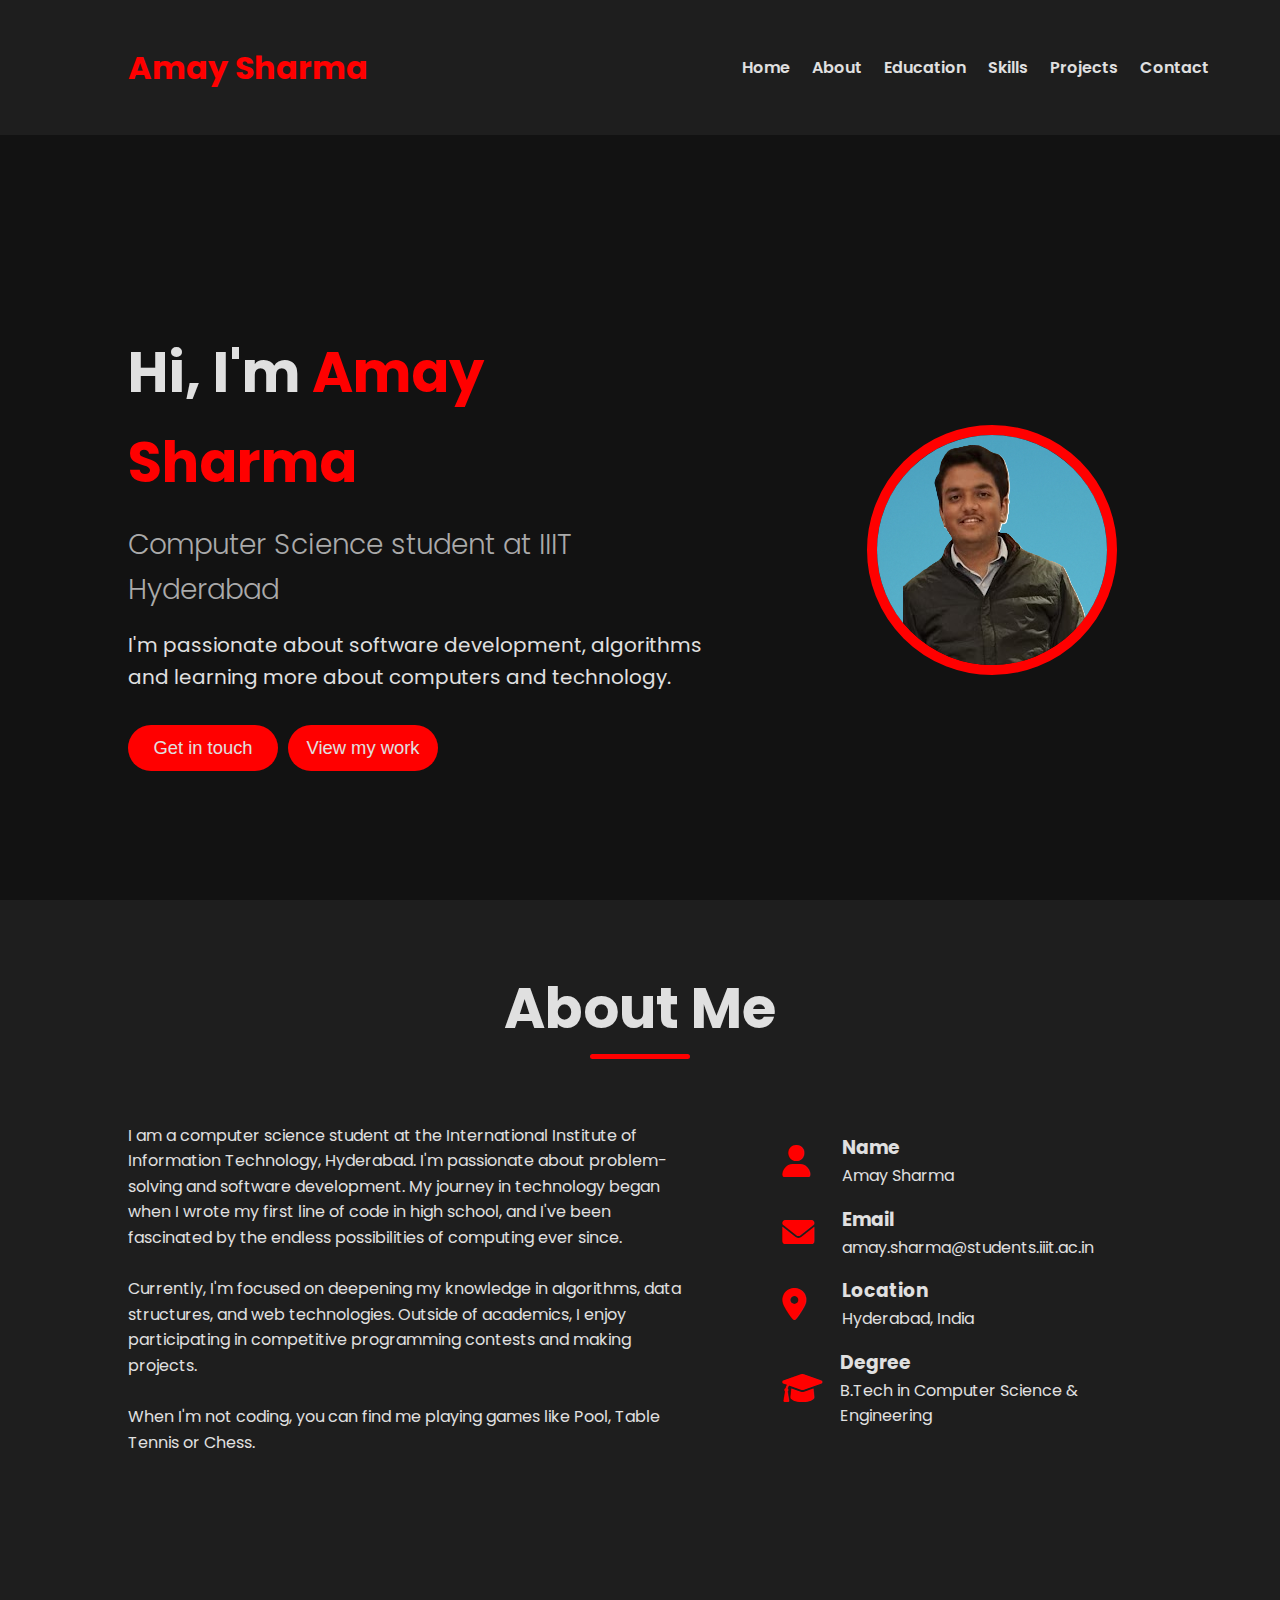
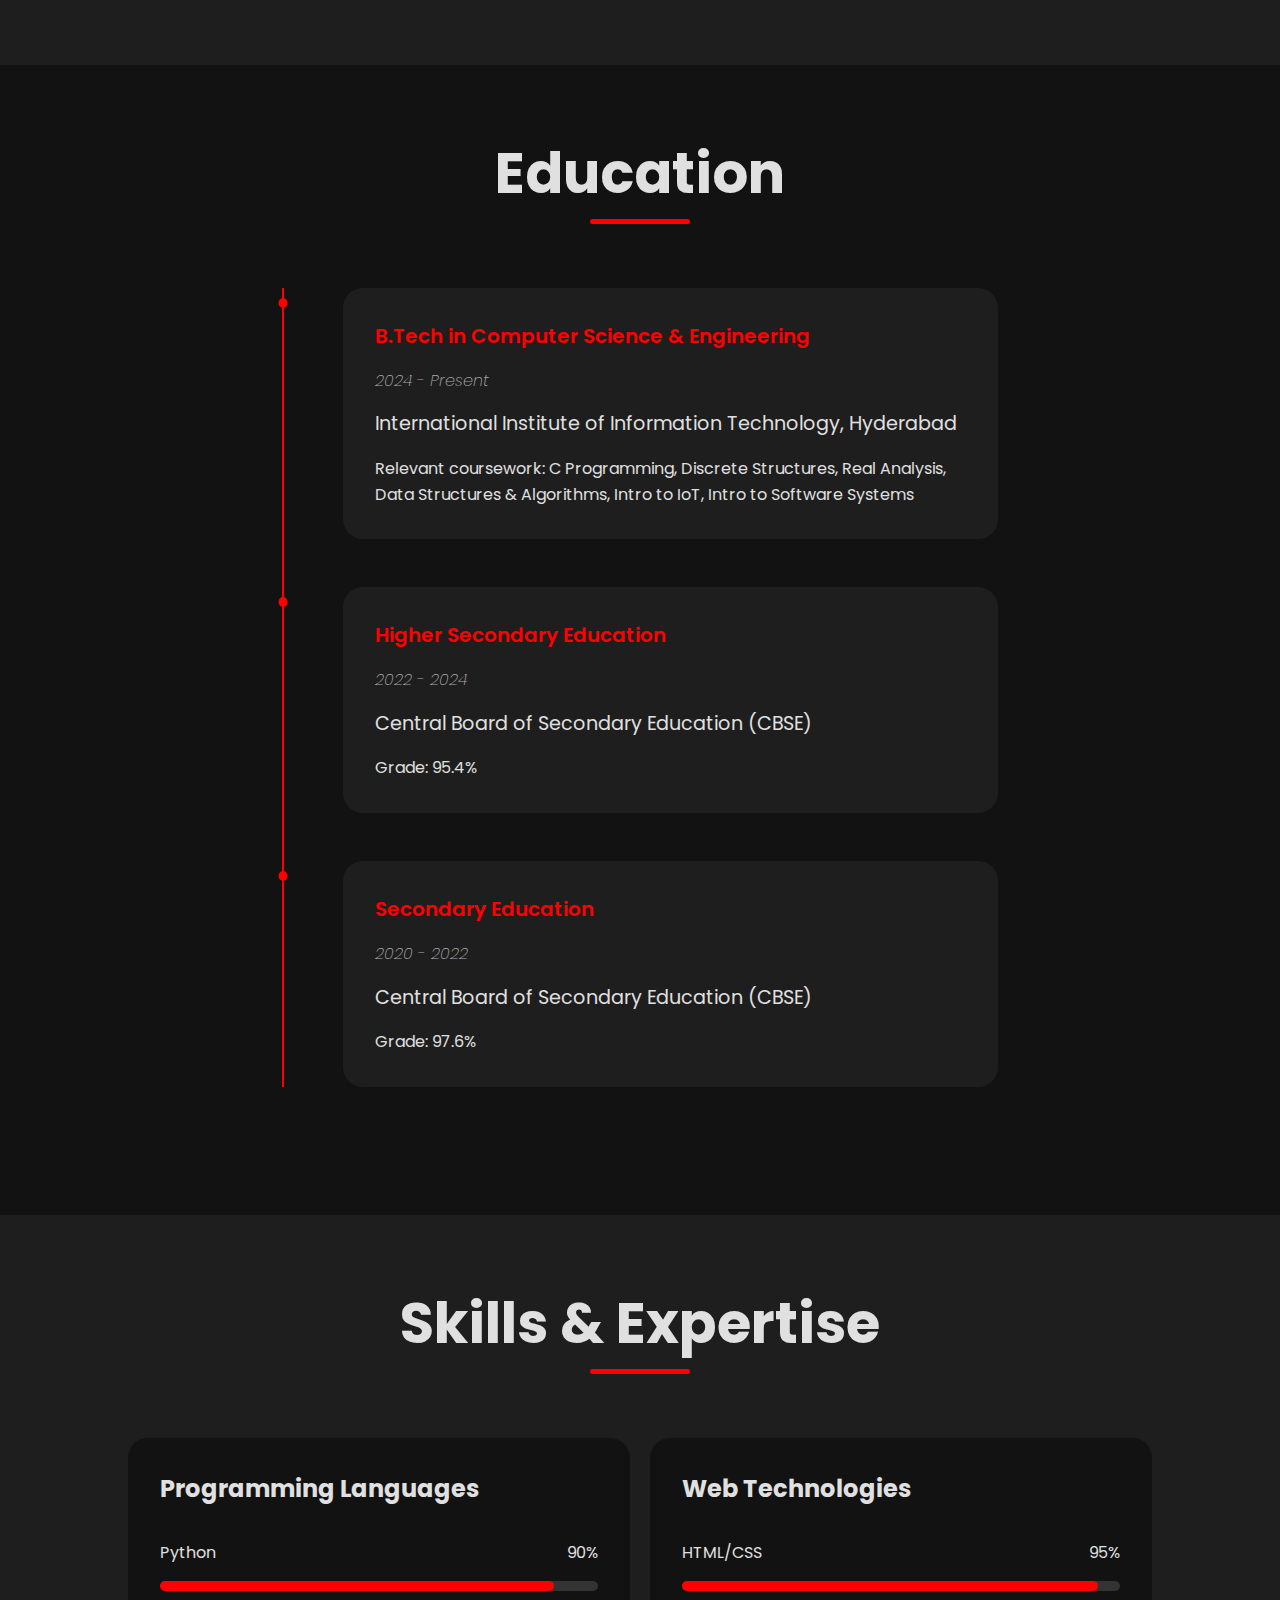
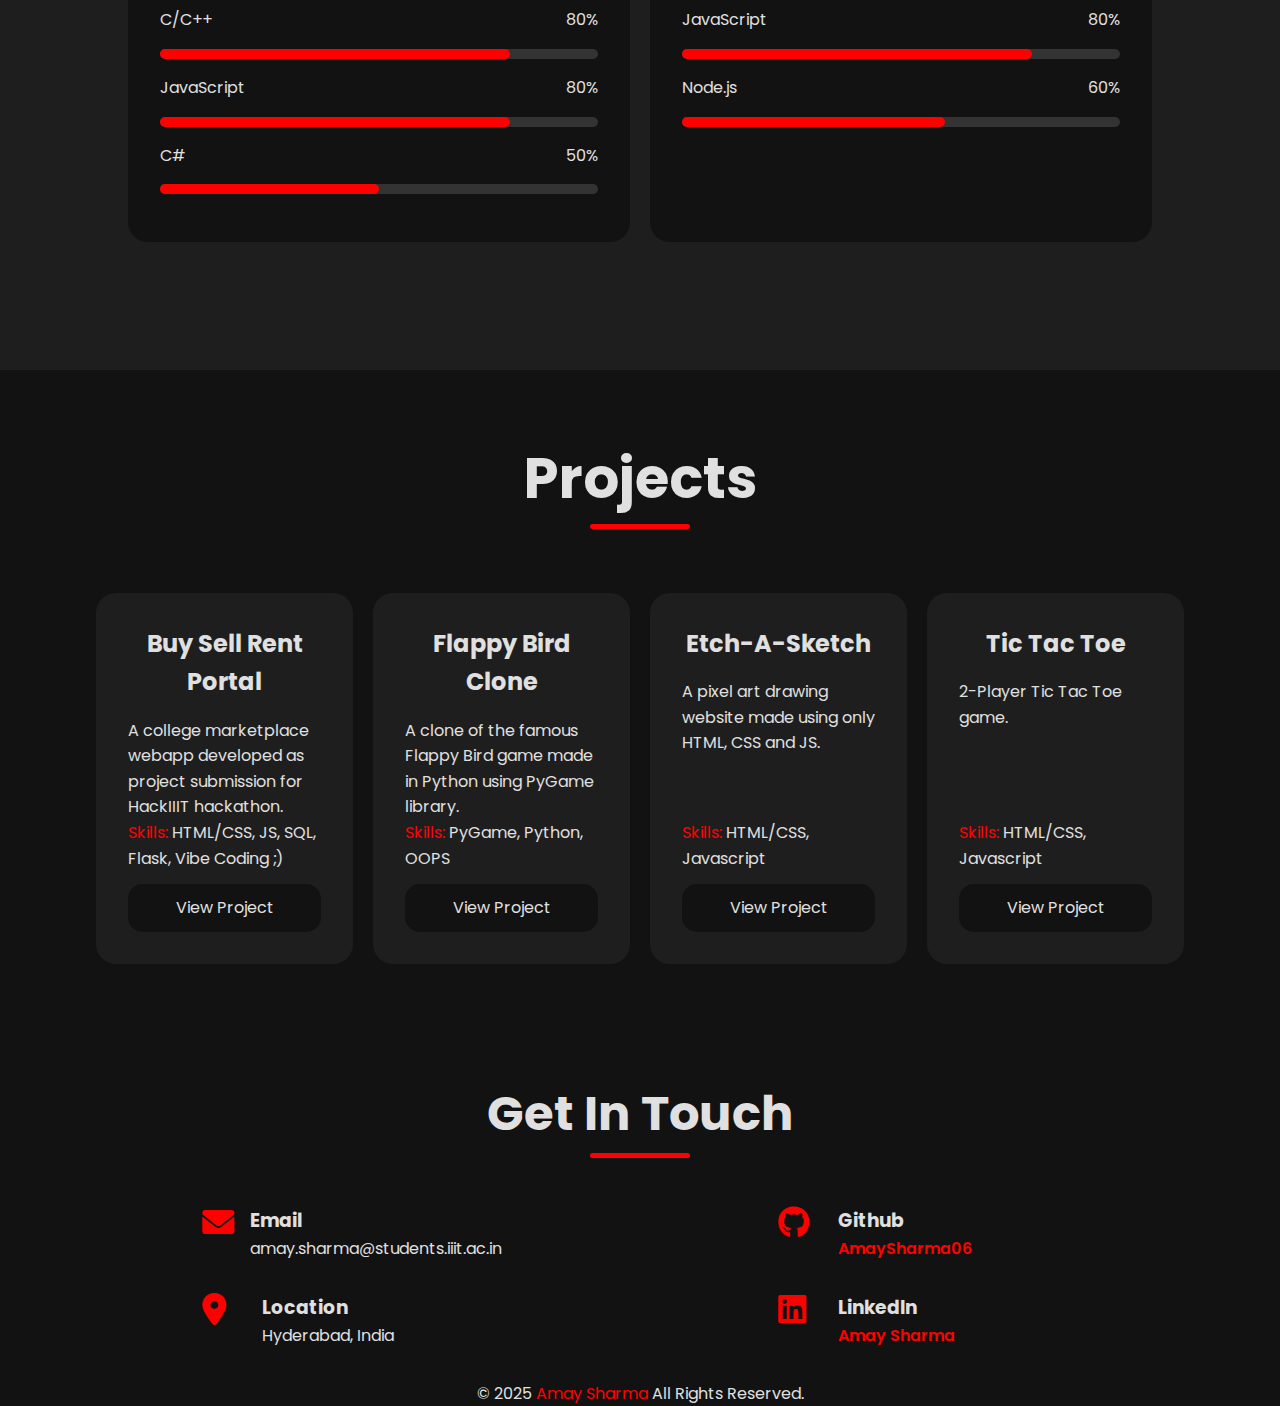
<file: index.html>
<!DOCTYPE html>
<html lang="en">
<head>
    <meta charset="UTF-8">
    <meta name="viewport" content="width=device-width, initial-scale=1.0">
    <title>Amay Sharma</title>
    <link href="styles.css" rel="stylesheet" type="text/css">
    <link rel="stylesheet" href="https://cdnjs.cloudflare.com/ajax/libs/font-awesome/6.0.0/css/all.min.css">
    <link href="https://fonts.googleapis.com/css2?family=Poppins:wght@300;400;500;600;700&display=swap" rel="stylesheet">
</head>
<body>
    <nav>
        <h1 class="logo">Amay Sharma</h1>
        <ul class="nav-links">
            <li><a href="#">Home</a></li>
            <li><a href="#about">About</a></li>
            <li><a href="#education">Education</a></li>
            <li><a href="#skills">Skills</a></li>
            <li><a href="#projects">Projects</a></li>
            <li><a href="#contact">Contact</a></li>
        </ul>
    </nav>
    <div class="hero" id="home">
        <div class="hero-text">
            <h1>Hi, I'm <span>Amay Sharma</span></h1>
            <h2>Computer Science student at IIIT Hyderabad</h3>
            <h3>I'm passionate about software development, algorithms and learning more about computers and technology.</h3>
            <div class="hero-btn-container">
                <button class="hero-btn-1"><a href="#contact">Get in touch</a></button>
                <button class="hero-btn-2"><a href="#projects">View my work</a></button>
            </div>
        </div>
        <div class="hero-img">
            <div class="profile-circle">
                <img src="pfp2.png">
            </div>
        </div>
    </div>
    <div class="about container" id="about">
        <h2 class="section-title">About Me</h1>
        <div class="about-text-container">
            <div class="about-left">
                <p>I am a computer science student at the International Institute of Information Technology, Hyderabad. I'm passionate about problem-solving and software development. My journey in technology began when I wrote my first line of code in high school, and I've been fascinated by the endless possibilities of computing ever since.</p>
                <br>
                <p>Currently, I'm focused on deepening my knowledge in algorithms, data structures, and web technologies. Outside of academics, I enjoy participating in competitive programming contests and making projects.</p>
                <br>
                <p>When I'm not coding, you can find me playing games like Pool, Table Tennis or Chess.</p>
            </div>
            <div class="about-right">
                <div class="detail-item">
                    <i class="fas fa-user"></i>
                    <div>
                        <h3>Name</h3>
                        <p>Amay Sharma</p>
                    </div>
                </div>
                <div class="detail-item">
                    <i class="fas fa-envelope"></i>
                    <div>
                        <h3>Email</h3>
                        <p>amay.sharma@students.iiit.ac.in</p>
                    </div>
                </div>
                <div class="detail-item">
                    <i class="fas fa-map-marker-alt"></i>
                    <div>
                        <h3>Location</h3>
                        <p>Hyderabad, India</p>
                    </div>
                </div>
                <div class="detail-item">
                    <i class="fas fa-graduation-cap"></i>
                    <div>
                        <h3>Degree</h3>
                        <p>B.Tech in Computer Science & Engineering</p>
                    </div>
                </div>
            </div>
        </div>
    </div>

    <div id="education" class="education">
        <div class="container">
            <h2 class="section-title">Education</h2>
            <div class="timeline">
                <div class="timeline-item">
                    <div class="timeline-dot">&nbsp;</div>
                    <div class="timeline-content">
                        <h3>B.Tech in Computer Science & Engineering</h3>
                        <p class="timeline-date">2024 - Present</p>
                        <p class="timeline-institution">International Institute of Information Technology, Hyderabad</p>
                        <p>Relevant coursework: C Programming, Discrete Structures, Real Analysis, Data Structures & Algorithms, Intro to IoT, Intro to Software Systems</p>
                    </div>
                </div>
                <div class="timeline-item">
                    <div class="timeline-dot"></div>
                    <div class="timeline-content">
                        <h3>Higher Secondary Education</h3>
                        <p class="timeline-date">2022 - 2024</p>
                        <p class="timeline-institution">Central Board of Secondary Education (CBSE)</p>
                        <p>Grade: 95.4%</p>
                    </div>
                </div>
                <div class="timeline-item">
                    <div class="timeline-dot"></div>
                    <div class="timeline-content">
                        <h3>Secondary Education</h3>
                        <p class="timeline-date">2020 - 2022</p>
                        <p class="timeline-institution">Central Board of Secondary Education (CBSE)</p>
                        <p>Grade: 97.6%</p>
                    </div>
                </div>
            </div>
        </div>
    </div>
    
    <div id="skills" class="skills">
        <div class="container">
            <h2 class="section-title">Skills & Expertise</h2>
            <div class="skills-content">
                <div class="skill-category">
                    <h3>Programming Languages</h3>
                    <div class="skill-bars">
                        <div class="skill-item">
                            <div class="skill-info">
                                <p>Python</p>
                                <p>90%</p>
                            </div>
                            <div class="skill-bar">
                                <div class="skill-progress" style="width: 90%"></div>
                            </div>
                        </div>
                        <div class="skill-item">
                            <div class="skill-info">
                                <p>C/C++</p>
                                <p>80%</p>
                            </div>
                            <div class="skill-bar">
                                <div class="skill-progress" style="width: 80%"></div>
                            </div>
                        </div>
                        <div class="skill-item">
                            <div class="skill-info">
                                <p>JavaScript</p>
                                <p>80%</p>
                            </div>
                            <div class="skill-bar">
                                <div class="skill-progress" style="width: 80%"></div>
                            </div>
                        </div>
                        <div class="skill-item">
                            <div class="skill-info">
                                <p>C#</p>
                                <p>50%</p>
                            </div>
                            <div class="skill-bar">
                                <div class="skill-progress" style="width: 50%"></div>
                            </div>
                        </div>
                    </div>
                </div>
                
                <div class="skill-category">
                    <h3>Web Technologies</h3>
                    <div class="skill-bars">
                        <div class="skill-item">
                            <div class="skill-info">
                                <p>HTML/CSS</p>
                                <p>95%</p>
                            </div>
                            <div class="skill-bar">
                                <div class="skill-progress" style="width: 95%"></div>
                            </div>
                        </div>
                        <div class="skill-item">
                            <div class="skill-info">
                                <p>JavaScript</p>
                                <p>80%</p>
                            </div>
                            <div class="skill-bar">
                                <div class="skill-progress" style="width: 80%"></div>
                            </div>
                        </div>
                        <div class="skill-item">
                            <div class="skill-info">
                                <p>Node.js</p>
                                <p>60%</p>
                            </div>
                            <div class="skill-bar">
                                <div class="skill-progress" style="width: 60%"></div>
                            </div>
                        </div>
                    </div>
                </div>
            </div>
        </div>
    </div>

    <div class="projects" id="projects">
        <h2 class="section-title">Projects</h2>
        <div class="project-list">
            <div class="project-item">
                <div class="project-top">
                    <h3>Buy Sell Rent Portal</h3>
                    <p>A college marketplace webapp developed as project submission for HackIIIT hackathon.</p>
                </div>
                <div class="project-bottom">
                    <p><span>Skills: </span>HTML/CSS, JS, SQL, Flask, Vibe Coding ;)</p>
                    <a target="_blank" href="https://github.com/AmaySharma06/project">View Project</a>
                </div>
            </div>
            <div class="project-item">
                <div class="project-top">
                    <h3>Flappy Bird Clone</h3>
                    <p>A clone of the famous Flappy Bird game made in Python using PyGame library.</p>
                </div>
                <div class="project-bottom">
                    <p><span>Skills: </span>PyGame, Python, OOPS</p>
                    <a target="_blank" href="https://github.com/AmaySharma06/FlappyBirb">View Project</a>
                </div>
            </div>
            <div class="project-item">
                <div class="project-top">
                    <h3>Etch-A-Sketch</h3>
                    <p>A pixel art drawing website made using only HTML, CSS and JS. </p>
                </div>
                <div class="project-bottom">
                    <p><span>Skills: </span>HTML/CSS, Javascript</p>
                    <a target="_blank" href="https://amaysharma06.github.io/etch-a-sketch/">View Project</a>
                </div>
            </div>
            <div class="project-item">
                <div class="project-top">
                    <h3>Tic Tac Toe</h3>
                    <p>2-Player Tic Tac Toe game.</p>
                </div>
                <div class="project-bottom">
                    <p><span>Skills: </span>HTML/CSS, Javascript</p>
                    <a target="_blank" href="https://amaysharma06.github.io/TicTacToe/">View Project</a>
                </div>
            </div>
        </div>
    </div>

    <div class="contact" id="contact">
        <!-- <div class="container"> -->
            <h2 class="section-title">Get In Touch</h2>
            <div class="contact-content">
                <div class="contact-info">
                    <div class="contact-item">
                        <i class="fas fa-envelope"></i>
                        <div>
                            <h3>Email</h3>
                            <p>amay.sharma@students.iiit.ac.in</p>
                        </div>
                    </div>
                    <div class="contact-item">
                        <i class="fab fa-github"></i>
                        <div>
                            <h3>Github</h3>
                            <p><a href="https://www.github.com/AmaySharma06" target="_blank">AmaySharma06</a></p>
                        </div>
                    </div>
                    <div class="contact-item">
                        <i class="fas fa-map-marker-alt"></i>
                        <div>
                            <h3>Location</h3>
                            <p>Hyderabad, India</p>
                        </div>
                    </div>
                    <div class="contact-item">
                        <i class="fab fa-linkedin"></i>
                        <div>
                            <h3>LinkedIn</h3>
                            <p><a href="https://www.linkedin.com/in/amay-sharma-7a807725b/" target="_blank">Amay Sharma</a></p>
                        </div>
                    </div>
                </div>
            <!-- </div> -->
        </div> 
    </div>

    <footer>
        <div class="footer">
            <p>&copy; 2025 <a href="https://www.github.com/AmaySharma06" target="_blank">Amay Sharma</a> All Rights Reserved.</p>
        </div>
    </footer>
</body>
</html>
</file>
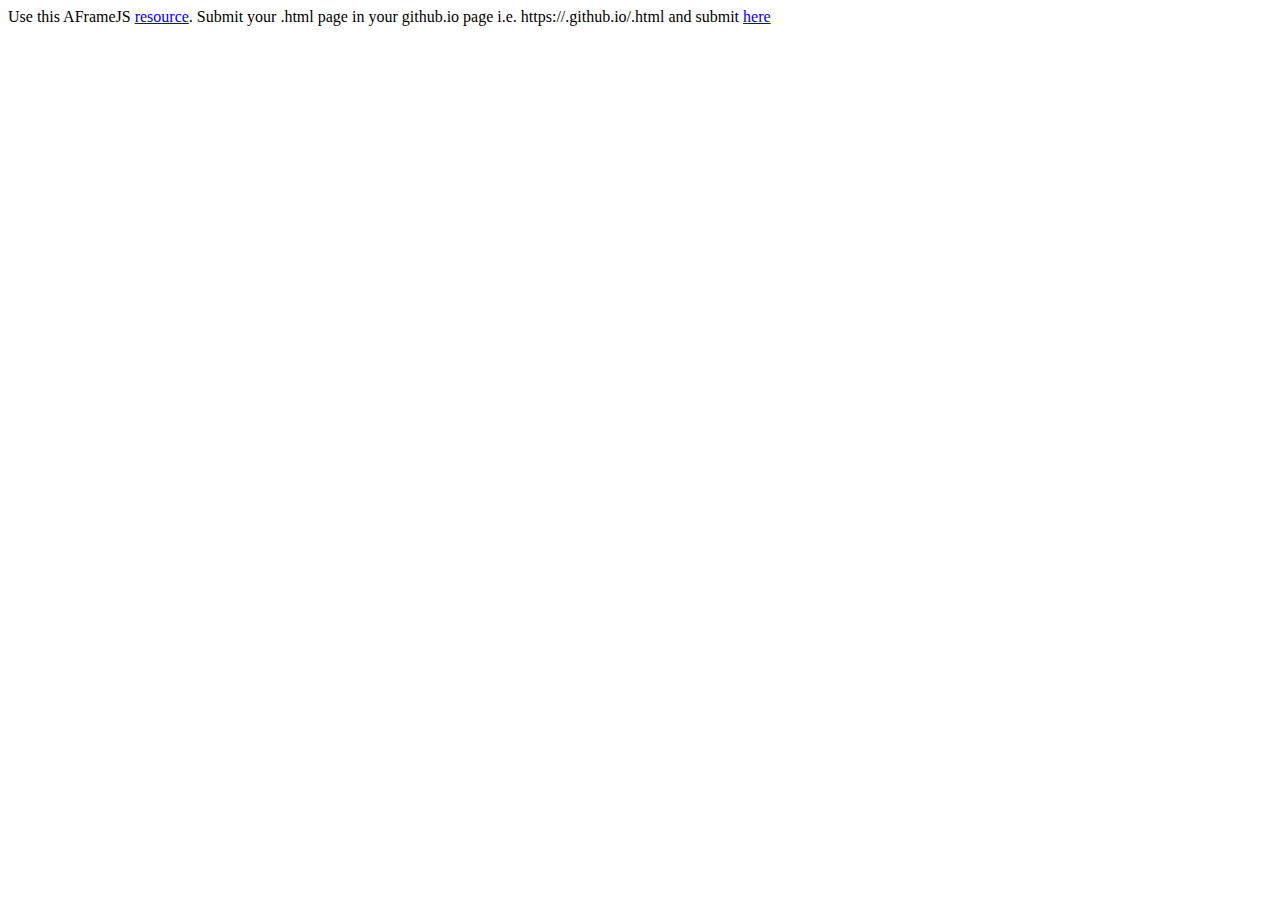
<file: 2024101095.html>
<html>
  <head>
    <script src="https://aframe.io/releases/1.7.0/aframe.min.js"></script>
  </head>
  <body>
    <a-scene>
      <a-plane position="0 0 -4" rotation="-90 0 0" width="4" height="4" color="#7BC8A4"></a-plane>

      <a-box position="0 0.5 -4" color="#4CC3D9"></a-box>
      <a-entity geometry="primitive: torus; radius: 1.2; radiusTubular: 0.2" position="0 2.5 -4" material="color: #FFC300"></a-entity>
      <a-entity geometry="primitive: cone; radiusBottom: 0.75; radiusTop: 0.1; height: 1" position="0 4.5 -4" material="color: #FF5733"></a-entity>
      <a-entity geometry="primitive: ring; radiusInner: 0.2; radiusOuter: 1" position="0 0.75 -4" rotation="-90 0 0" material="color: #C70039; side: double"></a-entity>

      <a-sky color="#ECECEC"></a-sky>
    </a-scene>
    <p>Use this AFrameJS <a href="https://aframe.io/docs/1.7.0/components/geometry.html" target="_blank">resource</a>. 
      Submit your <rollnumber>.html page in your github.io page i.e. https://<yourdomain>.github.io/<rollnumber>.html and submit 
        <a href="https://forms.office.com/Pages/ResponsePage.aspx?id=vDsaA3zPK06W7IZ1VVQKHFzW4INMf2JMjyL9qPnlPbNUMkpZQkY1SlpKWUtQWTY5RVVNS0k2RFQyRi4u" target="_blank">here</a> </p>
  </body>
</html>
</file>
<file: styles.css>
:root {
    --primary-color: #121212;
    --secondary-color: #1E1E1E;
    --accent-color: #FF0000;
    --bg-color: #121212;
    --text-color: #E0E0E0;
    --light-gray: #333333;
    --medium-gray: #666666;
    --dark-gray: #AAAAAA;
}

* {
    margin: 0;
    padding: 0;
    box-sizing: border-box;
    color: var(--text-color);
}

html {
    scroll-behavior: smooth;
    scroll-padding-top: 15vh;
}

body {
    font-family: 'Poppins', sans-serif;
    background-color: var(--bg-color);
    color: var(--text-color);
    line-height: 1.6;
    font-size: 16px;
}

ul {
    list-style: none;
    display: flex;
}

a {
    text-decoration: none;
    color: var(--text-color);
}

nav {
    position: sticky;
    top: 0;
    z-index: 1000;
    width: 100%;
    background-color: var(--secondary-color);
    display: flex;
    padding: 1.5rem 10%;
    align-items:  center;
    justify-content: space-between;
    height: 15vh;
    overflow: hidden;
}

.logo {
    color: var(--accent-color);
}

.nav-links {
    width: 40%;
    justify-content: space-between;
    font-weight: 600;
    gap: 2ch;
}

.nav-links li{
    /* border: 1px solid red; */
    /* width: 20ch; */
    text-align: center;
    a:hover {
        color: var(--accent-color);
        transition: 0.3s;
    }
}

.hero {
    width: 100%;
    padding: 5% 0 0 10%;
    min-height: 85vh;
    display: flex;
    justify-content: center;
    align-items: center;
    flex-direction: row;
    flex-wrap: wrap-reverse;
}

.hero-text {
    display: flex;
    flex:1;
    flex-direction: column;

    h1 {
        font-size: 3.5rem;
        font-weight: 700;
        margin-bottom: 1rem;
    }

    span {
        color: var(--accent-color);
    }

    h2 {
        font-size: 1.75rem;
        font-weight: 300;
        color: var(--dark-gray);
        margin-bottom: 1rem;
    }

    h3 {
        font-size: 1.25rem;
        font-weight: 400;
    }
}

.hero-img {
    flex: 1;
    display: flex;
    justify-content: center;
}

.profile-circle {
    width: 250px;
    height: 250px;
    border: 10px solid var(--accent-color);
    border-radius: 50%;
    display: flex;
    justify-content: center;
    align-items: center;
    overflow: hidden;
}

.hero-btn-container {
    display: flex;
    justify-content: space-between;
    align-items: center;
    margin-top: 2rem;
    width: 310px;
}

button {
    background-color: var(--accent-color);
    width: 150px;
    height: 2.5em;
    color: var(--text-color);
    padding: 0.5rem 1rem;
    border: none;
    border-radius: 25px;
    font-size: 1.15rem;
    /* font-weight: 600; */
    cursor: pointer;

    &:hover {
        background-color: var(--text-color);
        a {
            color: var(--accent-color);
        }
        transition: background-color 0.2s ease-in-out;
    }
}

.container {
    width: 100%;
    padding: 0 10% 10% 10%;
    display: flex;
    flex-direction: column;
    gap: 2rem;
}

.about {
    min-height: 85vh;
}

.section-title {
    width: 500px;
    margin: 4rem auto 2rem auto;
    font-size: 3.5rem;
    text-align: center;
}

.section-title::after {
    content: '';
    display: block;
    width: 100px;
    height: 5px;
    background-color: var(--accent-color);
    margin-top: 1rem;
    border-radius: 5px;
    margin:auto;
}

.about-text-container {
    display: flex;
    justify-content: center;
    align-items: center;
    flex-direction: row;
    gap: 100px;
}

.fas, .fab {
    font-size: 2rem;
    color: var(--accent-color);
    margin-right: 1rem;
    width: 2ch;
}

.about-left {
    flex: 3;
}   

.about-right {
    flex: 2;
}

@media screen and (max-width: 768px) {
    .about-text-container {
        flex-direction: column;
        gap: 3rem;
    }
    
    .about-left, .about-right {
        min-width: auto;
        flex: 1;
        width: 100%;
    }
    
    .section-title {
        width: auto;
        max-width: 500px;
        font-size: 2.5rem;
    }
    
    .detail-item {
        margin-bottom: 1.5rem;
    }
}

@media screen and (max-width: 576px) {
    .about-text-container {
        padding: 0 1rem;
    }
    
    .section-title {
        font-size: 2rem;
    }
    
    .fas, .fab {
        font-size: 1.5rem;
    }
}

.detail-item {
    display: flex;
    align-items: center;
    margin-bottom: 1rem;
}

.skills,.text-shit, .about {
    background-color: var(--secondary-color);
}

.timeline {
    display: flex;
    flex-direction: column;
    justify-content: center;
    gap: 3rem;
    align-items: left;
    width: 70%;
    margin: auto;
    border-left: 2px solid var(--accent-color);
}

.timeline-item {
    display: flex;
    gap: 50px;
}

.timeline-dot {
    width: 10px;
    height: 10px;
    background-color: var(--accent-color);
    border-radius: 50%;
    position: relative;
    transform: translate(-60%, 100%);
}

.timeline-content {
    background-color: var(--secondary-color);
    padding: 2rem;
    border-radius: 20px;
    width: 100%;

    h3 {
        font-size: 1.25rem;
        font-weight: 600;
        margin-bottom: 1rem;
        color: var(--accent-color);
    }
}

.timeline-date {
    font-size: 1rem;
    font-weight: 200;
    color: var(--dark-gray);
    margin-bottom: 1rem;
    font-style: italic;
}

.timeline-institution {
    font-size: 1.2rem;
    font-weight: 400;
    margin-bottom: 1rem;
}

.skills-content {
    display: flex;
    flex-direction: row;
    gap: 20px;
    flex-wrap: wrap;
}

.skill-category {
    background-color: var(--primary-color);
    flex: 1;
    border-radius: 20px;
    padding: 2rem;
    padding-bottom: 3rem;

    h3 {
        font-size: 1.5rem;
    }
}

.skill-bars {
    display: flex;
    flex-direction: column;
    gap: 1rem;
    margin-top: 2rem;
}

.skill-item {
    display: flex;
    flex-direction: column;
    align-items: space-between;
    gap: 1rem;
    width: 100%;;
}

.skill-info {
    display: flex;
    justify-content: space-between;
}

.skill-bar {
    background-color: var(--light-gray);
    border-radius: 20px;
    width: 100%;
    height: 10px;
    position: relative;
}

.skill-progress {
    background-color: var(--accent-color);
    border-radius: 20px;
    height: 100%;
    position: absolute;
    top: 0;
    left: 0;
}

.project-list {
    display: flex;
    padding: 0 7.5%;
    justify-content: space-between;
    margin: 4rem 0;
    gap: 20px;
    flex-wrap: wrap;
}

.project-item {
    flex: 1;
    min-height: 350px;
    background-color: var(--secondary-color);
    border-radius: 20px;
    padding: 2rem;
    display: flex;
    flex-direction: column;
    justify-content: space-between;
    &:hover {
        transform: translateY(-10px);
        transition: transform 0.3s ease-in-out;
    }

}

.project-top {
    display: flex;
    flex-direction: column;
    gap: 1rem;

    h3 {
        text-align: center;
        font-size: 1.5rem;
    }
}

.project-bottom {
    width: 100%;
    p {
        min-height: 4em;
    }

    span {
        color: var(--accent-color);
    }

    a {
        width: 100%;
        text-align: center;
        display: flex;
        justify-content: center;
        align-items: center;
        background-color: var(--primary-color);
        min-height: 3rem;
        border-radius: 15px;

        &:hover {
            background-color: var(--accent-color);
            color: var(--primary-color);
            transition: background-color 0.2s ease-in-out;
        }
    }
}

.contact {
    padding: 1rem 0 2rem 0; 
    display: flex;
    flex-direction: column;
    align-items: center;
    gap: 2rem;
    h2 {
        font-size: 3rem;
        text-align: center;
        margin: 2rem auto;
        margin-bottom: 1rem;
    }  

    a {
        color: var(--accent-color);
        font-weight: 600;
    }
}

.contact-content {
    justify-content: center;
    display: flex;
    width: 85%;
}

.contact-info {
    display: grid;
    width: 100%;
    grid-template-columns: repeat(2, minmax(30ch, 1fr));
    grid-template-rows: 1fr 1fr;
    gap: 2rem 4rem;
    justify-items: center;
}

.contact-item {
    display: flex;
    min-width: 15ch;
    width: 30ch;
}

@media screen and (max-width: 768px) {
    .contact-info {
        grid-template-columns: 1fr; 
    }
    
    .contact-item {
        width: 100%; 
        max-width: 30ch;
        margin: 0 auto; 
    }
}

footer {
    text-align: center;
    a {
        color: var(--accent-color);
    }
}
</file>
